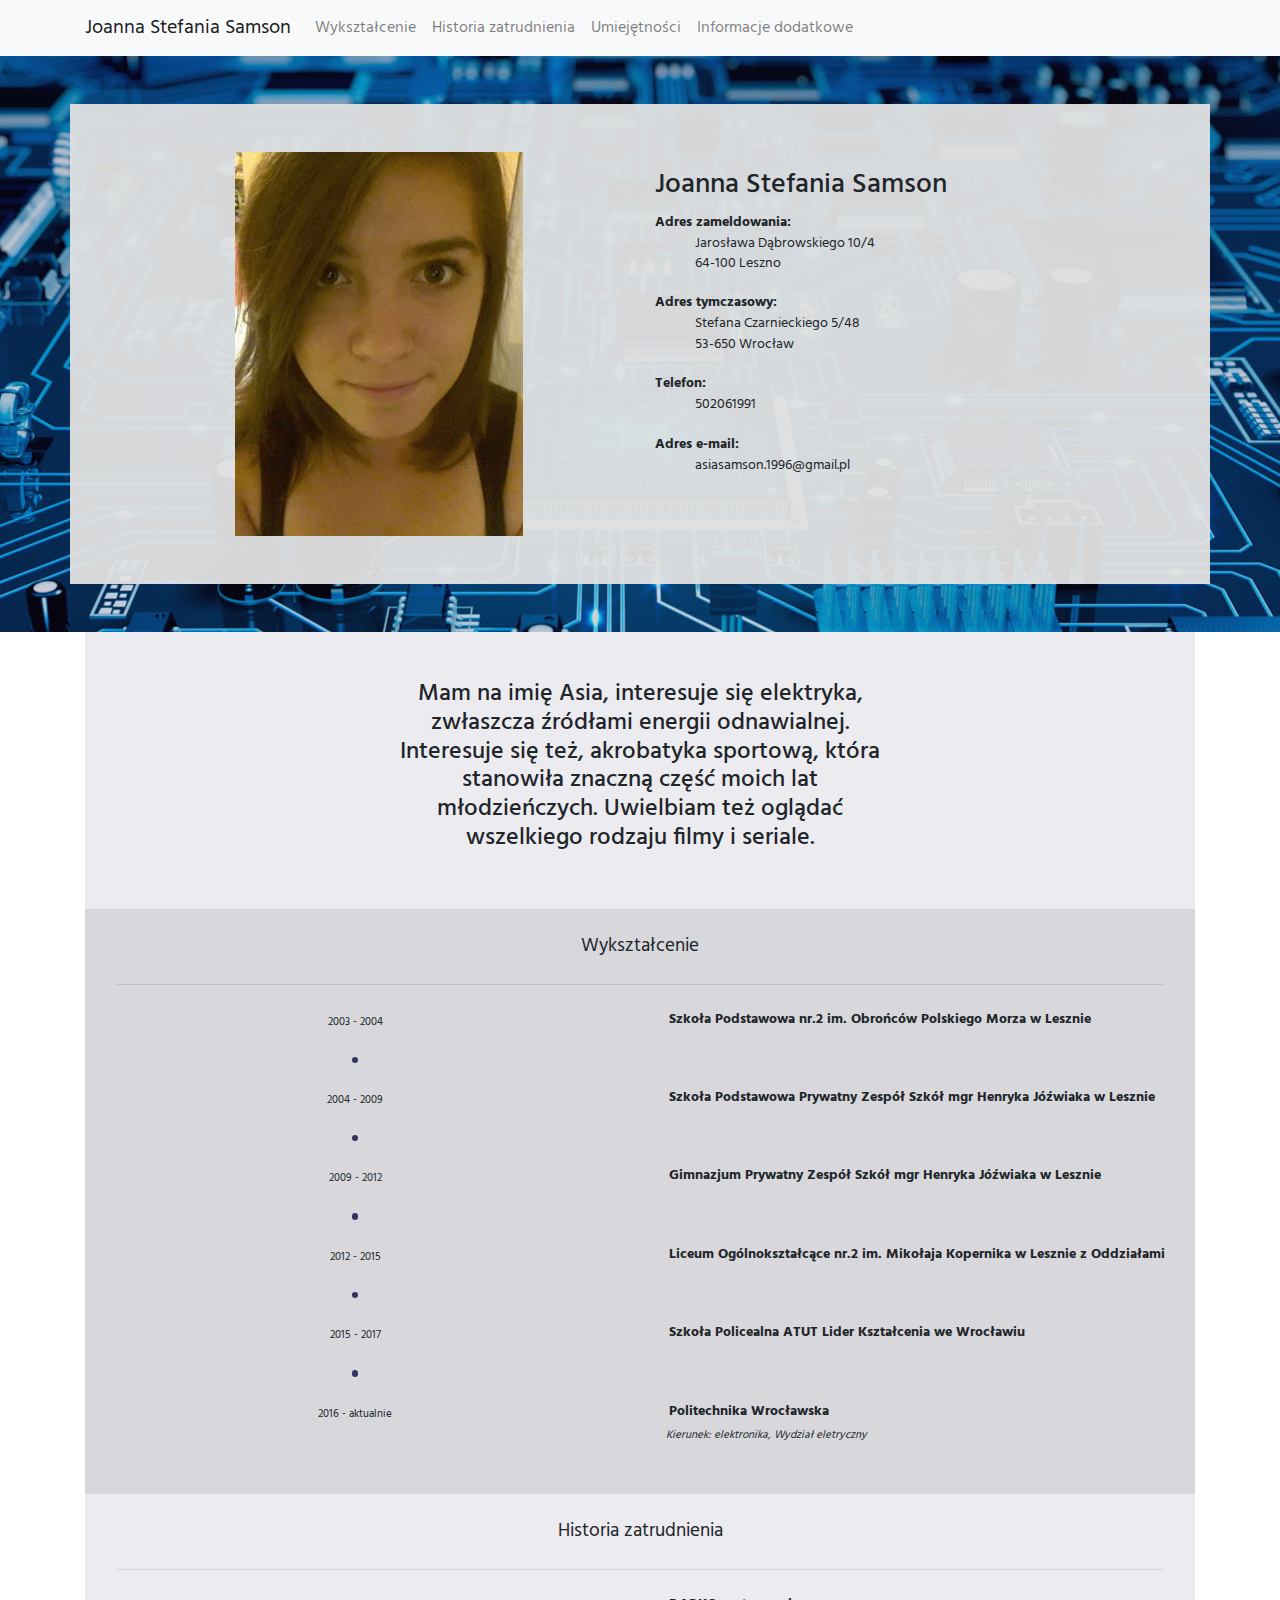
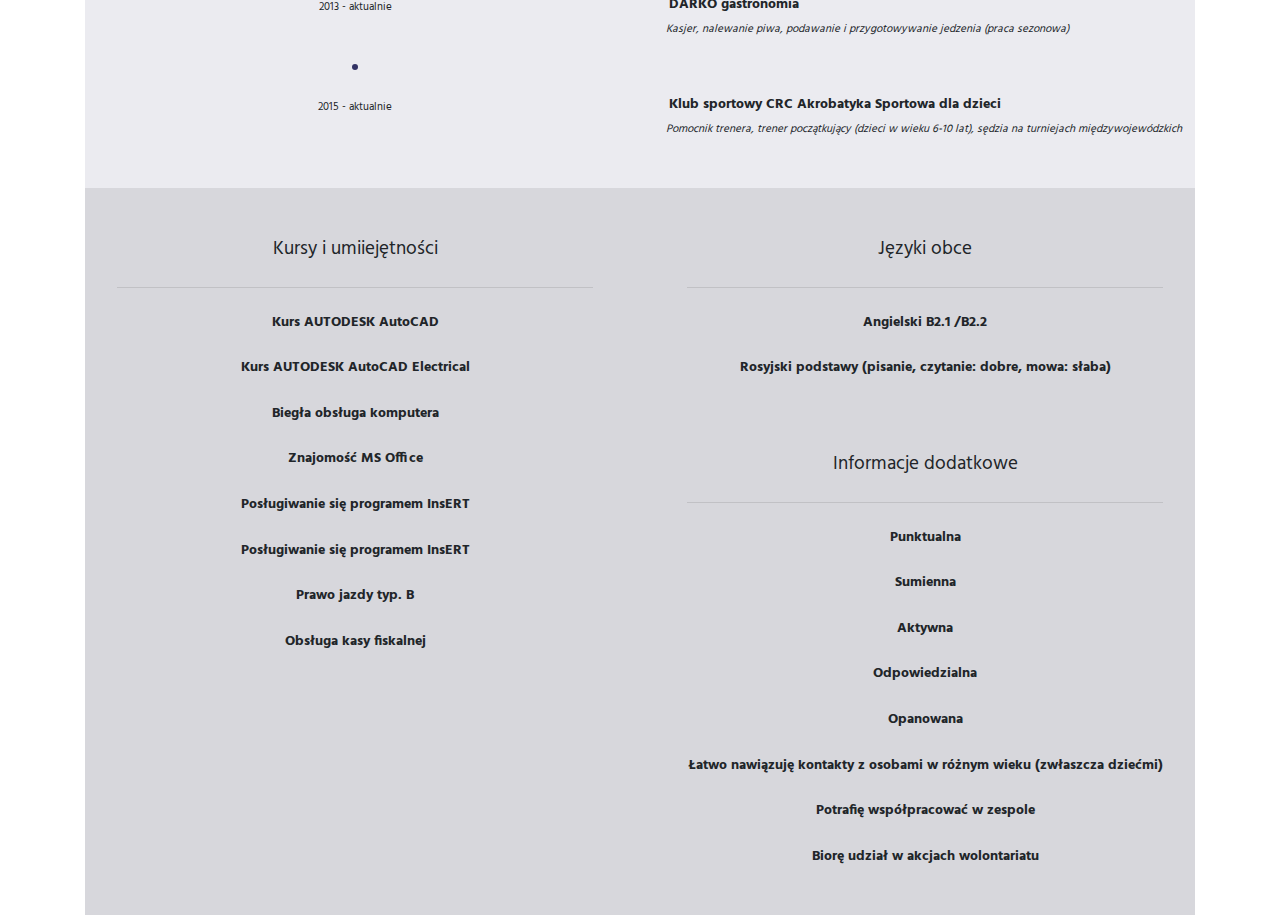
<file: docs/index.html>
<!doctype html>
<html>
  <head>
    <meta charset="utf-8">
    <meta name="viewport" content="width=device-width, initial-scale=1, shrink-to-fit=no">

    <link rel="stylesheet" href="stylesheets/main.css">
    <link rel="stylesheet" href="stylesheets/bootstrap.css">
    <link href="https://fonts.googleapis.com/css?family=Hind" rel="stylesheet">


    <title>Joanna Stefania Samson</title>
  </head>
  <body>
    <nav class="navbar fixed-top navbar-expand-lg navbar-light bg-light">
      <div class="container">
      <a id="showcaseButton" class="navbar-brand" href="#">Joanna Stefania Samson</a>
      <button class="navbar-toggler" type="button" data-toggle="collapse" data-target="#navbarSupportedContent" aria-controls="navbarSupportedContent" aria-expanded="false" aria-label="Toggle navigation">
        <span class="navbar-toggler-icon"></span>
      </button>
      <div class="collapse navbar-collapse" id="navbarSupportedContent">
        <ul class="navbar-nav mr-auto">
          <li class="nav-item">
            <a id="educationButton" class="nav-link" href="#">Wykształcenie</a>
          </li>
          <li class="nav-item">
            <a id="historyButton" class="nav-link" href="#">Historia zatrudnienia</a>
          </li>
          <li class="nav-item">
            <a id="skillsButton" class="nav-link" href="#">Umiejętności</a>
          </li>
          <li class="nav-item">
            <a id="infoButton" class="nav-link" href="#">Informacje dodatkowe</a>
          </li>
        </ul>
      </div>
      </div>
    </nav>
    <div class="full-width">
      <img id="backgroundImage" src="assets/images/circuitboard.jpg">
      <div id="showcaseContainer" class="container">

        <div  id="showcase" class="row">
          <div id="portraitContainer" class="col-lg-6 col-md-6 col-sm-6 col-xs-12">
            <img id="portrait" src="assets/images/portrait.jpg">
          </div>
          <div id="contactDetails" class="col-lg-6 col-md-6 col-sm-6 col-xs-12">
            <h3>Joanna Stefania Samson</h3>

              <span>Adres zameldowania:</span>
              <ul>
                <li>Jarosława Dąbrowskiego 10/4</li>
                <li>64-100 Leszno</li>
              </ul>
              <span>
                Adres tymczasowy:
              </span>
              <ul>
                <li>Stefana Czarnieckiego 5/48</li>
                <li>53-650 Wrocław</li>
              </ul>
              <span>Telefon:</span>
              <ul>
                <li>502061991</li>
              </ul>
              <span>Adres e-mail:</span>
              <ul>
                <li>asiasamson.1996@gmail.pl</li>
              </ul>

          </div>
        </div>
      </div>
    </div>
    <div id="detailsContainer" class="container">
      <div id="aboutMe" class="section center">
        <div class="row">
          <div class="center col-lg-3 col-md-3 col-sm-2 col-xs-12"></div>
          <div class="left col-lg-6 col-md-6 col-sm-8 col-xs-12">
            <h4>
              Mam na imię Asia, interesuje się elektryka, zwłaszcza źródłami energii odnawialnej.
              Interesuje się też, akrobatyka sportową, która stanowiła znaczną część moich lat młodzieńczych.
              Uwielbiam też oglądać wszelkiego rodzaju filmy i seriale.
            </h4>
          </div>
          <div class="col-lg-3 col-md-3 col-sm-2 col-xs-12"></div>
        </div>
      </div>
      <div id="education" class="section">
        <div class="section-title">
          <span class="sectionTitle">Wykształcenie</span>
        </div>
        <hr>
        <div class="row">
          <div class="center col-lg-6 col-md-6 col-sm-6 col-xs-12">
            <span class="date">2003 - 2004</span>
          </div>
          <div class="left col-lg-6 col-md-6 col-sm-6 col-xs-12">
            <span class="info-title">Szkoła Podstawowa nr.2 im. Obrońców Polskiego Morza w Lesznie</span>
          </div>
          <div class="col-lg-6 col-md-6 col-sm-6 col-xs-12"><div class="circle"></div></div>
        </div>
        <div class="row">
          <div class="center col-lg-6 col-md-6 col-sm-6 col-xs-12">
            <span class="date">2004 - 2009</span>
          </div>
          <div class="left col-lg-6 col-md-6 col-sm-6 col-xs-12">
            <span class="info-title">Szkoła Podstawowa  Prywatny Zespół Szkół mgr Henryka Jóźwiaka w Lesznie</span>
          </div>
          <div class="col-lg-6 col-md-6 col-sm-6 col-xs-12"><div class="circle"></div></div>
        </div>
        <div class="row">
          <div class="center col-lg-6 col-md-6 col-sm-6 col-xs-12">
            <span class="date">2009 - 2012</span>
          </div>
          <div class="left col-lg-6 col-md-6 col-sm-6 col-xs-12">
            <span class="info-title">Gimnazjum Prywatny Zespół Szkół mgr Henryka Jóźwiaka w Lesznie</span>
          </div>
          <div class="col-lg-6 col-md-6 col-sm-6 col-xs-12"><div class="circle"></div></div>
        </div>
        <div class="row">
          <div class="center col-lg-6 col-md-6 col-sm-6 col-xs-12">
            <span class="date">2012 - 2015</span>
          </div>
          <div class="left col-lg-6 col-md-6 col-sm-6 col-xs-12">
            <span class="info-title">Liceum Ogólnokształcące nr.2 im. Mikołaja Kopernika w Lesznie z Oddziałami </span>
          </div>
          <div class="col-lg-6 col-md-6 col-sm-6 col-xs-12"><div class="circle"></div></div>
        </div>
        <div class="row">
          <div class="center col-lg-6 col-md-6 col-sm-6 col-xs-12">
            <span class="date">2015 - 2017</span>
          </div>
          <div class="left col-lg-6 col-md-6 col-sm-6 col-xs-12">
            <span class="info-title">Szkoła Policealna ATUT Lider Kształcenia we Wrocławiu </span>
          </div>
          <div class="col-lg-6 col-md-6 col-sm-6 col-xs-12"><div class="circle"></div></div>
        </div>
        <div class="row">
          <div class="center col-lg-6 col-md-6 col-sm-6 col-xs-12">
            <span class="date">2016 - aktualnie</span>
          </div>
          <div class="left col-lg-6 col-md-6 col-sm-6 col-xs-12">
            <span class="info-title">Politechnika Wrocławska</span>
            <span class="info-detail">Kierunek: elektronika, Wydział eletryczny</span>
          </div>
        </div>
        <br>
      </div>

      <div id="history" class="section">
        <div class="section-title">
          <span class="sectionTitle">Historia zatrudnienia</span>
        </div>
        <hr>
        <div class="row">
          <div class="center col-lg-6 col-md-6 col-sm-6 col-xs-12">
            <span class="date">2013 - aktualnie</span>
          </div>
          <div class="left col-lg-6 col-md-6 col-sm-6 col-xs-12">
            <span class="info-title">DARKO gastronomia</span>
            <span class="info-detail">Kasjer, nalewanie piwa, podawanie i przygotowywanie jedzenia (praca sezonowa)</span>
          </div>
          <div class="col-lg-6 col-md-6 col-sm-6 col-xs-12"><div class="circle"></div></div>
        </div>
        <div class="row">
          <div class="center col-lg-6 col-md-6 col-sm-6 col-xs-12">
            <span class="date">2015 - aktualnie</span>
          </div>
          <div class="left col-lg-6 col-md-6 col-sm-6 col-xs-12">
            <span class="info-title">Klub sportowy CRC Akrobatyka Sportowa dla dzieci</span>
            <span class="info-detail">Pomocnik trenera, trener początkujący (dzieci w wieku 6-10 lat), sędzia na turniejach międzywojewódzkich</span>
          </div>
        </div>
        <br>
      </div>

      <div class="section">
        <div class="row">
          <div id="skills" class="center col-lg-6 col-md-6 col-sm-6 col-xs-12">
                <div class="section-title">
                  <span class="sectionTitle">Kursy i umiiejętności</span>
                </div>
                <hr><br>
                <span class="info-title">Kurs AUTODESK  AutoCAD</span><br>
                <span class="info-title">Kurs AUTODESK AutoCAD Electrical</span><br>
                <span class="info-title">Biegła obsługa komputera</span><br>
                <span class="info-title">Znajomość MS Office</span><br>
                <span class="info-title">Posługiwanie się programem InsERT</span><br>
                <span class="info-title">Posługiwanie się programem InsERT</span><br>
                <span class="info-title">Prawo jazdy typ. B</span><br>
                <span class="info-title">Obsługa kasy fiskalnej </span>
          </div>
          <div id="info" class="center col-lg-6 col-md-6 col-sm-6 col-xs-12">
            <div class="section-title">
              <span class="sectionTitle">Języki obce</span>
            </div>
            <hr><br>
            <span class="info-title">Angielski B2.1 /B2.2</span><br>
            <span class="info-title">Rosyjski podstawy (pisanie, czytanie: dobre, mowa: słaba) </span><br>
            <br>
            <div class="section-title">
              <span class="sectionTitle">Informacje dodatkowe</span>
            </div>
            <hr><br>
            <span class="info-title">Punktualna</span><br>
            <span class="info-title">Sumienna</span><br>
            <span class="info-title">Aktywna</span><br>
            <span class="info-title">Odpowiedzialna</span><br>
            <span class="info-title">Opanowana</span><br>
            <span class="info-title">Łatwo nawiązuję kontakty z osobami w różnym wieku (zwłaszcza dziećmi)</span><br>
            <span class="info-title">Potrafię współpracować  w zespole</span><br>
            <span class="info-title">Biorę udział w akcjach wolontariatu</span>
          </div>
        </div>
        <br>
      </div>
    </div>

    <script src="scripts/jquery.js"></script>
    <script src="scripts/bootstrap.js"></script>
    <script src="scripts/functions.js"></script>
  </body>
</html>
</file>
<file: docs/stylesheets/main.css>
* {
  font-family: 'Hind';
}

body {
  padding-top: 56px;
}

hr {
  margin-top: 0 !important;
  margin-left: 2em !important;
  margin-bottom: 0 !important;
  margin-right: 2em !important;
}

#showcase ul {
  list-style-type: none;
}

#showcase span {
  font-size: 0.9em;
  font-weight: bold;
}

#showcase li {
  font-size: 0.85em;
}

#showcaseContainer {
  padding-top: 3em;
  padding-bottom: 3em;
}

#contactDetails {
  padding-top: 1em;
}

.center {
  text-align: center;
  padding: 1.5em;
}

.left {
  padding: 1.5em;
}

.section-title {
  text-align: center;
  padding-top: 1.2em;
  margin-bottom: 1.2em;
  font-size: 1.2em;
}

.circle {
  margin:auto;
  background-color: rgb(50,50,100);
  height: .4em;
  width: .4em;
  border-radius: .2em;
}

.date {
  font-size: .7em;
}

.info-title {
  font-size: 0.9em;
  font-weight: bold;
  display: block;
  margin-left: 1em;
  margin-right: 1em;
}

.info-detail {
  font-size: 0.7em;
  font-style: italic;
  margin-left: 1em;
  margin-right: 1em;
}


.full-width {
   width: 100vw;
   position: relative;
   left: 50%;
   margin-left: -50vw;
}

#backgroundImage {
  object-fit: none;
  width: 100%;
  height: 36em;
  position: absolute;
}

#showcase {
  min-height: 30em;
  background: rgba(225,225,225,.95);
  position: relative;
  padding: 3em;
}

#portraitContainer {
  height:24em;
}

#portrait {
  object-fit: contain;
  height: 100%;
  width: 100%;
}

.section:nth-child(2n+0) {
  background-color: rgb(215, 215, 220);
}

.section:nth-child(2n+1) {
  background-color: rgb(235, 235, 240);
}
</file>
